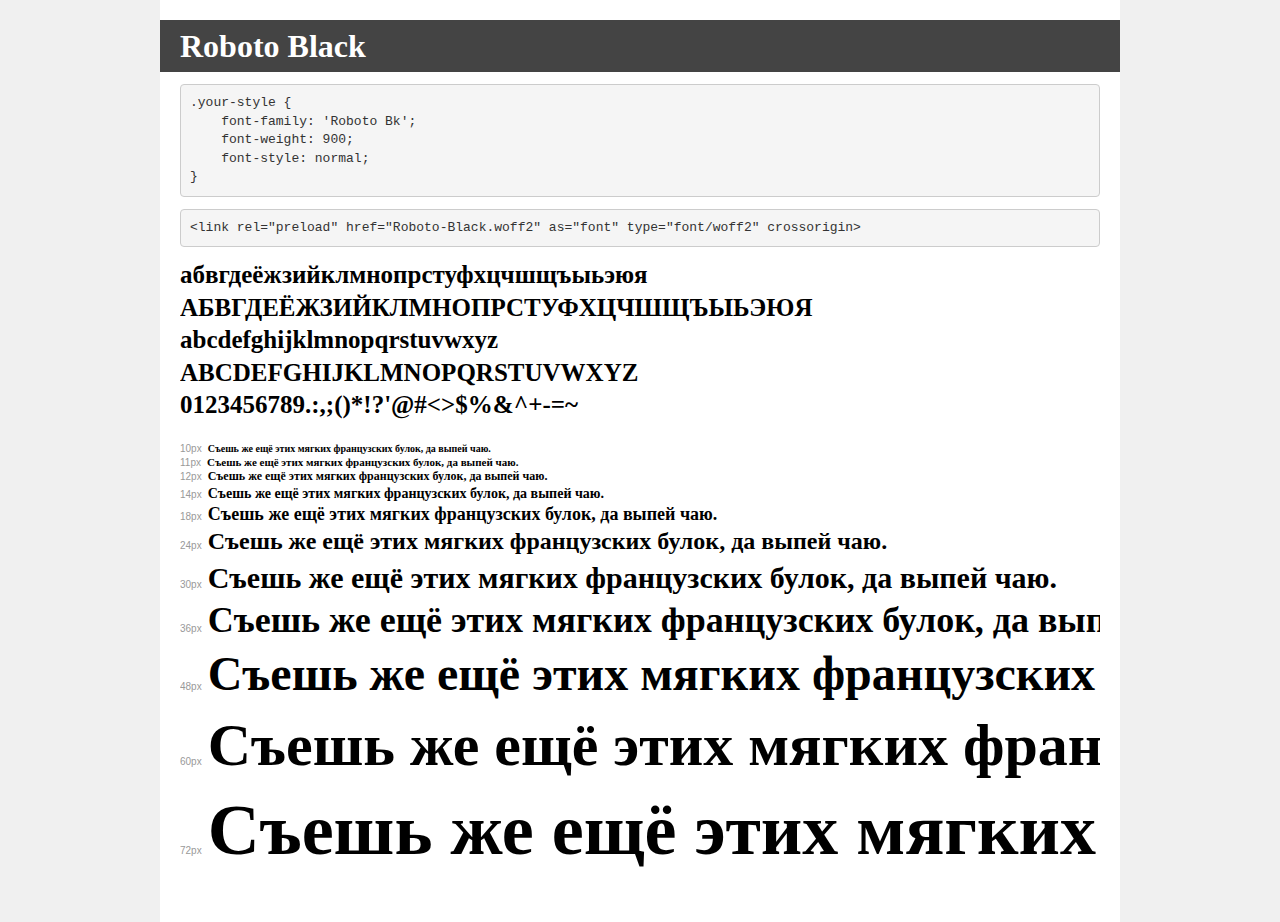
<file: layout Wordpress/layout-Wordpress/src/fonts/demo.html>
<!DOCTYPE html>
<html lang="en">
<head>
    <meta charset="utf-8">
    <meta http-equiv="X-UA-Compatible" content="IE=edge">
    <meta name="viewport" content="width=device-width, initial-scale=1">
    <meta name="robots" content="noindex, noarchive">
    <meta name="format-detection" content="telephone=no">
    <title>Transfonter demo</title>
    <link href="stylesheet.css" rel="stylesheet">
    <style>
        /*
        http://meyerweb.com/eric/tools/css/reset/
        v2.0 | 20110126
        License: none (public domain)
        */
        html, body, div, span, applet, object, iframe,
        h1, h2, h3, h4, h5, h6, p, blockquote, pre,
        a, abbr, acronym, address, big, cite, code,
        del, dfn, em, img, ins, kbd, q, s, samp,
        small, strike, strong, sub, sup, tt, var,
        b, u, i, center,
        dl, dt, dd, ol, ul, li,
        fieldset, form, label, legend,
        table, caption, tbody, tfoot, thead, tr, th, td,
        article, aside, canvas, details, embed,
        figure, figcaption, footer, header, hgroup,
        menu, nav, output, ruby, section, summary,
        time, mark, audio, video {
            margin: 0;
            padding: 0;
            border: 0;
            font-size: 100%;
            font: inherit;
            vertical-align: baseline;
        }
        /* HTML5 display-role reset for older browsers */
        article, aside, details, figcaption, figure,
        footer, header, hgroup, menu, nav, section {
            display: block;
        }
        body {
            line-height: 1;
        }
        ol, ul {
            list-style: none;
        }
        blockquote, q {
            quotes: none;
        }
        blockquote:before, blockquote:after,
        q:before, q:after {
            content: '';
            content: none;
        }
        table {
            border-collapse: collapse;
            border-spacing: 0;
        }
        /* demo styles */
        body {
            background: #f0f0f0;
            color: #000;
        }
        .page {
            background: #fff;
            width: 920px;
            margin: 0 auto;
            padding: 20px 20px 0 20px;
            overflow: hidden;
        }
        .font-container {
            overflow-x: auto;
            overflow-y: hidden;
            margin-bottom: 40px;
            line-height: 1.3;
            white-space: nowrap;
            padding-bottom: 5px;
        }
        h1 {
            position: relative;
            background: #444;
            font-size: 32px;
            color: #fff;
            padding: 10px 20px;
            margin: 0 -20px 12px -20px;
        }
        .letters {
            font-size: 25px;
            margin-bottom: 20px;
        }
        .s10:before {
            content: '10px';
        }
        .s11:before {
            content: '11px';
        }
        .s12:before {
            content: '12px';
        }
        .s14:before {
            content: '14px';
        }
        .s18:before {
            content: '18px';
        }
        .s24:before {
            content: '24px';
        }
        .s30:before {
            content: '30px';
        }
        .s36:before {
            content: '36px';
        }
        .s48:before {
            content: '48px';
        }
        .s60:before {
            content: '60px';
        }
        .s72:before {
            content: '72px';
        }
        .s10:before, .s11:before, .s12:before, .s14:before,
        .s18:before, .s24:before, .s30:before, .s36:before,
        .s48:before, .s60:before, .s72:before {
            font-family: Arial, sans-serif;
            font-size: 10px;
            font-weight: normal;
            font-style: normal;
            color: #999;
            padding-right: 6px;
        }
        pre {
            display: block;
            padding: 9px;
            margin: 0 0 12px;
            font-family: Monaco, Menlo, Consolas, "Courier New", monospace;
            font-size: 13px;
            line-height: 1.428571429;
            color: #333;
            font-weight: normal;
            font-style: normal;
            background-color: #f5f5f5;
            border: 1px solid #ccc;
            overflow-x: auto;
            border-radius: 4px;
        }
        /* responsive */
        @media (max-width: 959px) {
            .page {
                width: auto;
                margin: 0;
            }
        }
    </style>
</head>
<body>
<div class="page">
    <div class="demo">
        <h1 style="font-family: 'Roboto Bk'; font-weight: 900; font-style: normal;">Roboto Black</h1>
        <pre title="Usage">.your-style {
    font-family: 'Roboto Bk';
    font-weight: 900;
    font-style: normal;
}</pre>
        <pre title="Preload (optional)">
&lt;link rel=&quot;preload&quot; href=&quot;Roboto-Black.woff2&quot; as=&quot;font&quot; type=&quot;font/woff2&quot; crossorigin&gt;</pre>
        <div class="font-container" style="font-family: 'Roboto Bk'; font-weight: 900; font-style: normal;">
            <p class="letters">
                абвгдеёжзийклмнопрстуфхцчшщъыьэюя<br>
АБВГДЕЁЖЗИЙКЛМНОПРСТУФХЦЧШЩЪЫЬЭЮЯ<br>
abcdefghijklmnopqrstuvwxyz<br>
ABCDEFGHIJKLMNOPQRSTUVWXYZ<br>
                0123456789.:,;()*!?'@#&lt;&gt;$%&^+-=~
            </p>
            <p class="s10" style="font-size: 10px;">Съешь же ещё этих мягких французских булок, да выпей чаю.</p>
            <p class="s11" style="font-size: 11px;">Съешь же ещё этих мягких французских булок, да выпей чаю.</p>
            <p class="s12" style="font-size: 12px;">Съешь же ещё этих мягких французских булок, да выпей чаю.</p>
            <p class="s14" style="font-size: 14px;">Съешь же ещё этих мягких французских булок, да выпей чаю.</p>
            <p class="s18" style="font-size: 18px;">Съешь же ещё этих мягких французских булок, да выпей чаю.</p>
            <p class="s24" style="font-size: 24px;">Съешь же ещё этих мягких французских булок, да выпей чаю.</p>
            <p class="s30" style="font-size: 30px;">Съешь же ещё этих мягких французских булок, да выпей чаю.</p>
            <p class="s36" style="font-size: 36px;">Съешь же ещё этих мягких французских булок, да выпей чаю.</p>
            <p class="s48" style="font-size: 48px;">Съешь же ещё этих мягких французских булок, да выпей чаю.</p>
            <p class="s60" style="font-size: 60px;">Съешь же ещё этих мягких французских булок, да выпей чаю.</p>
            <p class="s72" style="font-size: 72px;">Съешь же ещё этих мягких французских булок, да выпей чаю.</p>
        </div>
    </div>

</div>
</body>
</html>
</file>
<file: layout Wordpress/layout-Wordpress/src/fonts/stylesheet.css>

</file>
